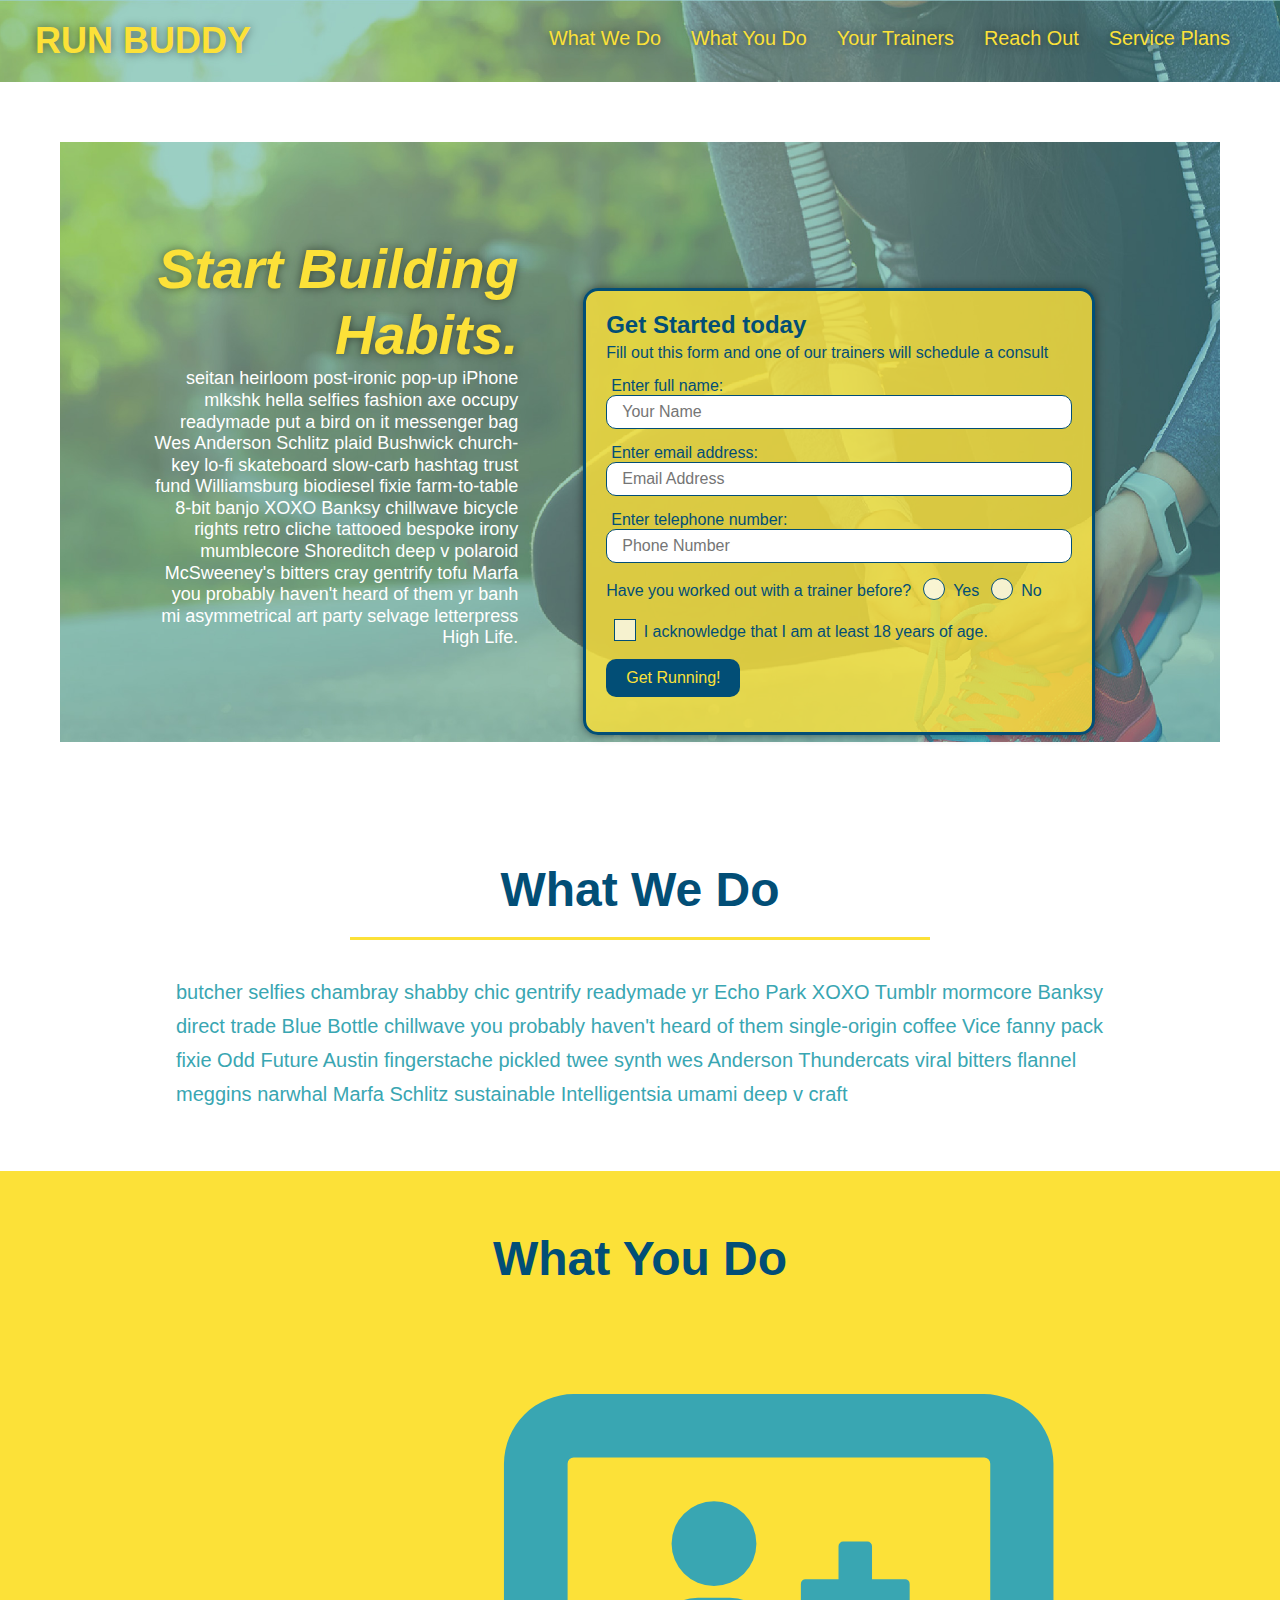
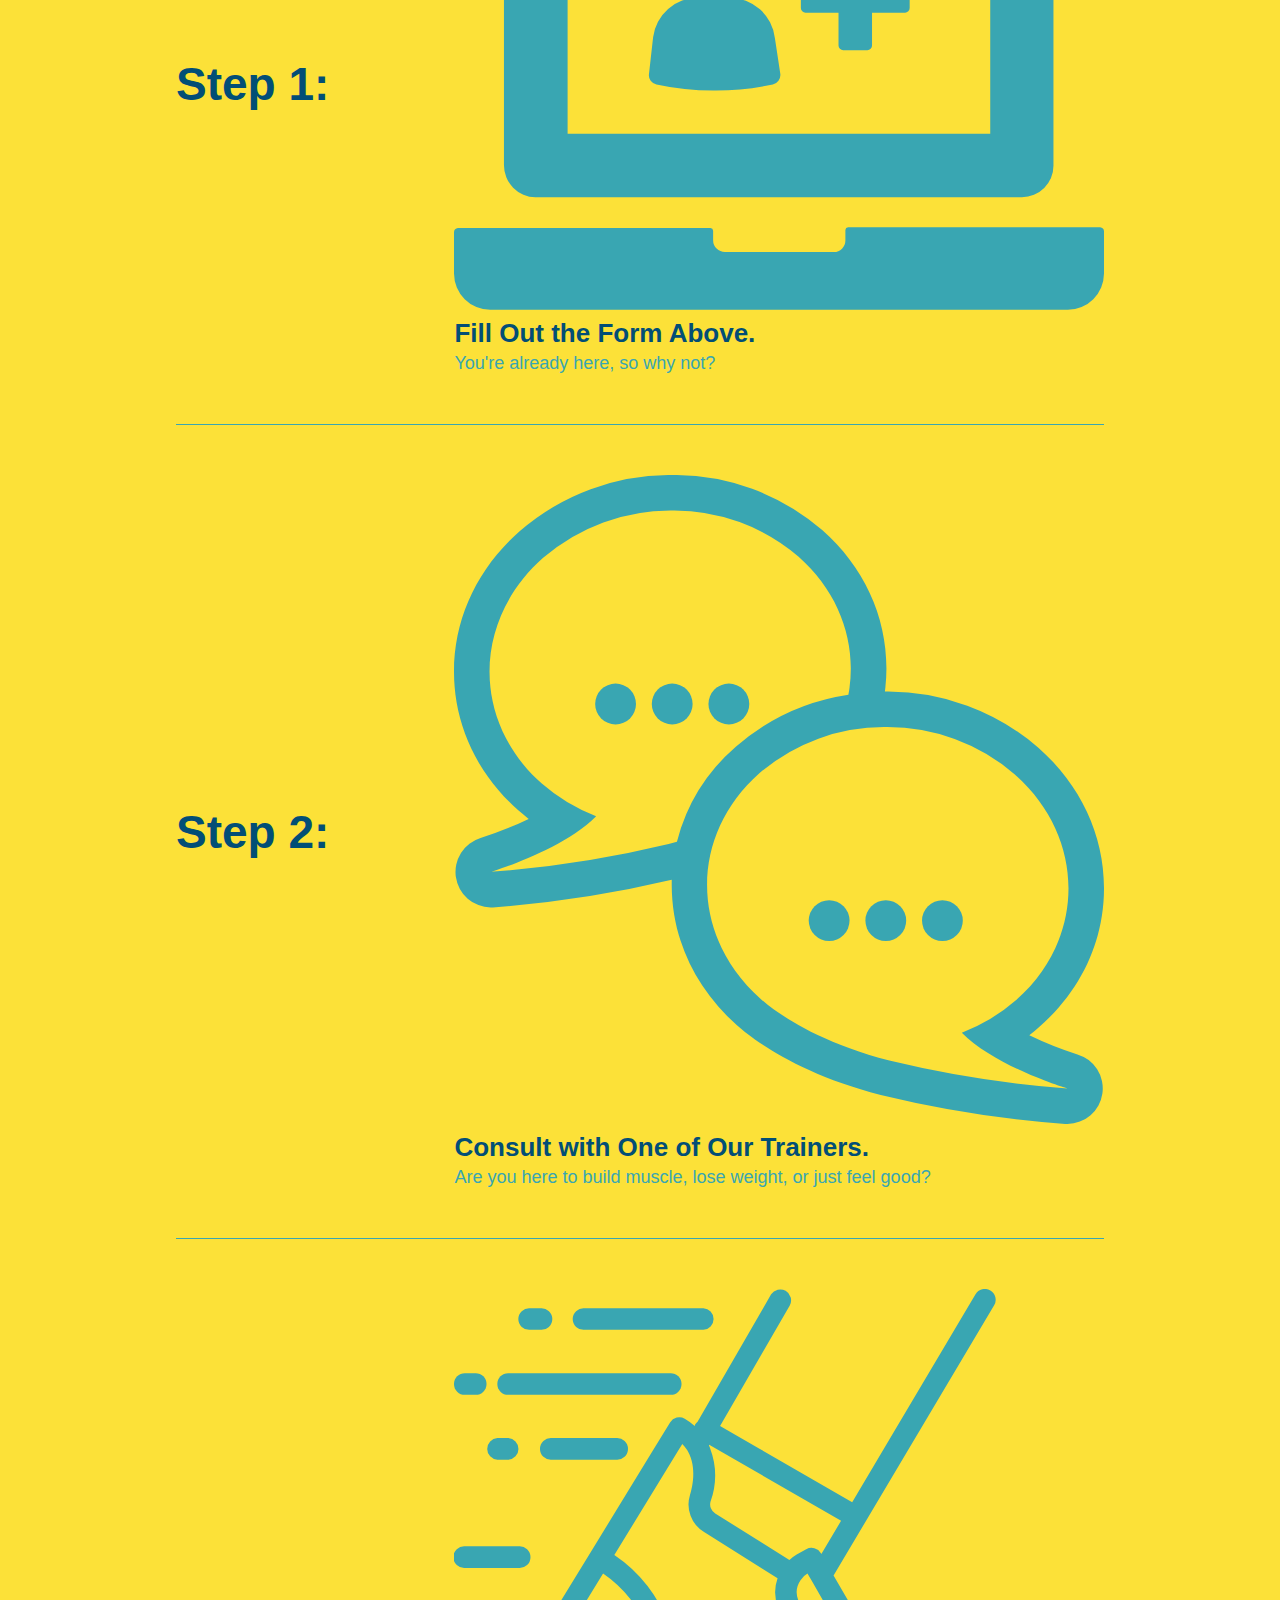
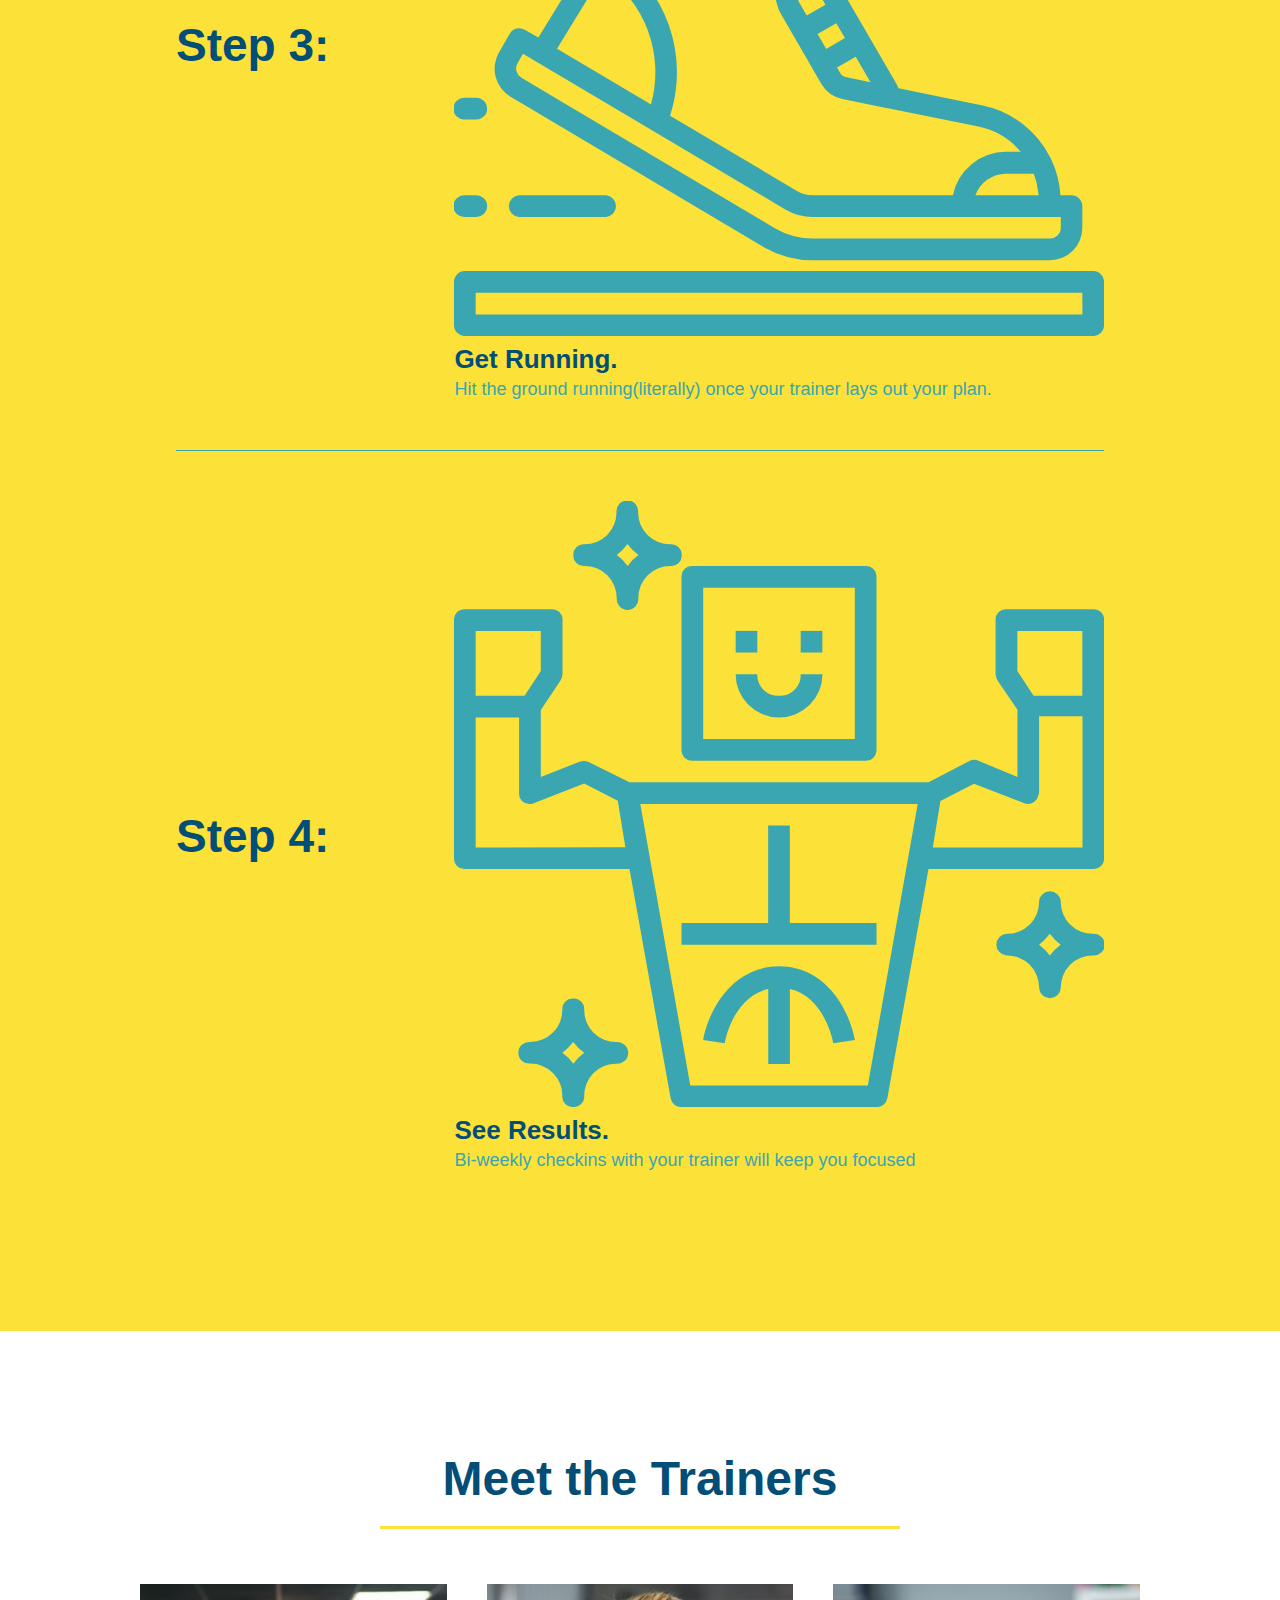
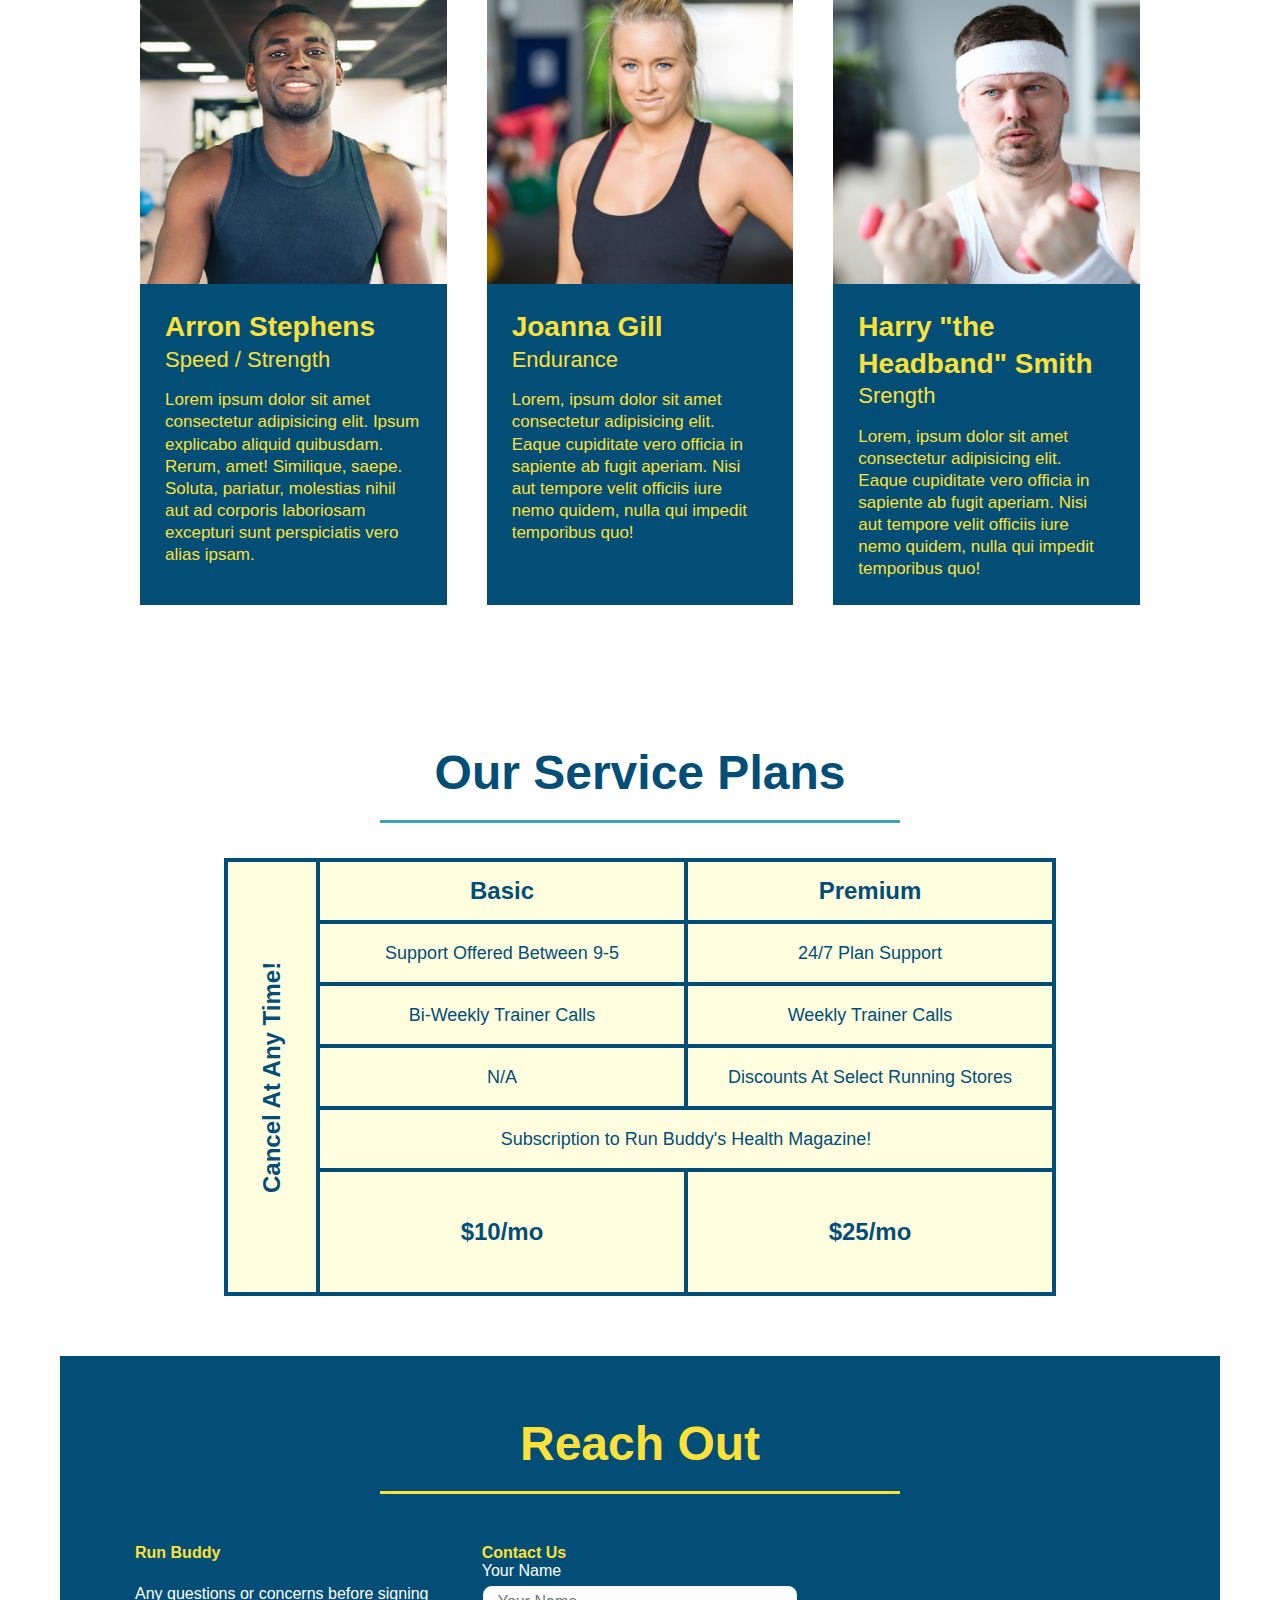
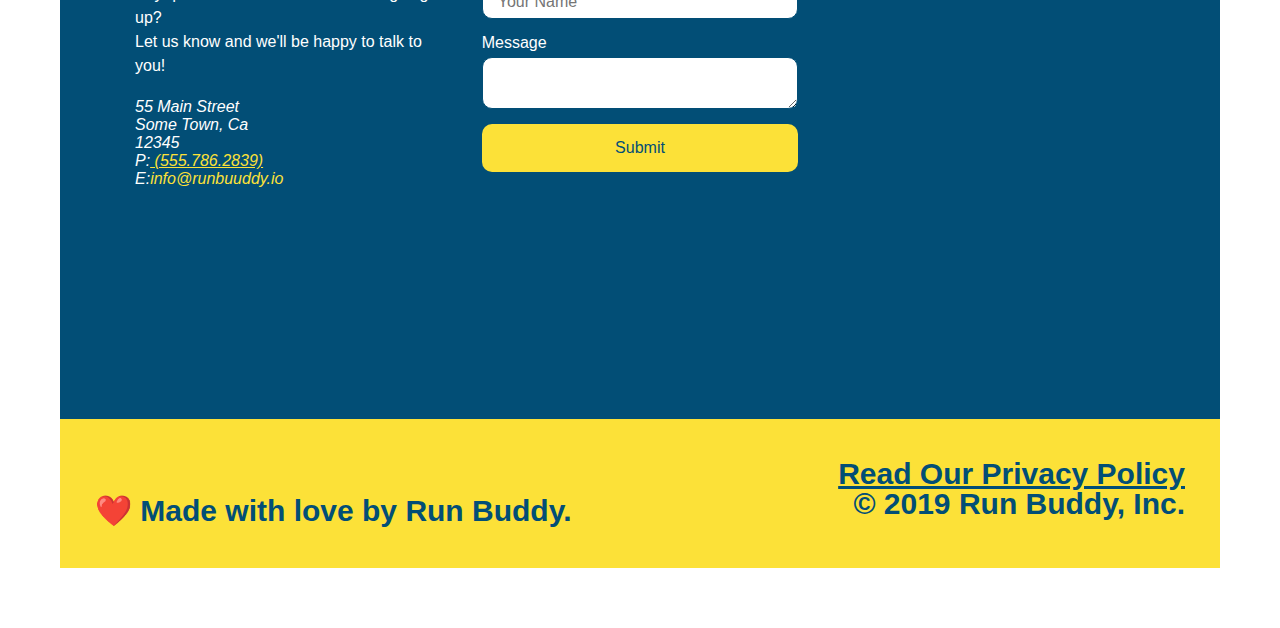
<file: index.html>
<!DOCTYPE html>
<html lang="en">

</html>

<head>
    <meta charset="UTF-8" />
    <title> runbuddy</title>
    <link rel="stylesheet" href="./assets/css/style.css" />

</head>

<body>

    <!-- navigation -->
    <header>
        <h1>
            <a href="/">RUN BUDDY</a>
        </h1>
        <nav>
            <!--Unordered list element-->
            <ul>
                <!--List item element-->
                <li>
                    <!--Achor Element-->
                    <a href="#what-we-do">What We Do</a>
                </li>
                <li>
                    <a href="#what-you-do">What You Do</a>
                </li>
                <li>
                    <a href="#your-trainers">Your Trainers</a>
                </li>
                <li>
                    <a href="#reach-out">Reach Out</a>
                </li>
                <li>
                    <a href="#service-plans">Service Plans</a>
                </li>
            </ul>

        </nav>
    </header>

    <!-- hero/jumbotron-->
    <section>
        <section class="hero">
            <div class="hero-cta">
                <h2>Start Building Habits.</h2>
                <p>
                    seitan heirloom post-ironic pop-up iPhone mlkshk hella selfies fashion axe occupy readymade put a
                    bird on it
                    messenger bag Wes Anderson Schlitz plaid Bushwick church-key lo-fi skateboard slow-carb hashtag
                    trust fund
                    Williamsburg biodiesel fixie farm-to-table 8-bit banjo XOXO Banksy chillwave bicycle rights retro
                    cliche
                    tattooed bespoke irony mumblecore Shoreditch deep v polaroid McSweeney's bitters cray gentrify tofu
                    Marfa you
                    probably haven't heard of them yr banh mi asymmetrical art party selvage letterpress High Life.
                </p>
            </div>
        </section>
        <div class="hero-form">
            <h3>Get Started today</h3>
            <p>Fill out this form and one of our trainers will schedule a consult</p>

            <!--Add form element -->
            <form>
                <label for="name">Enter full name:</label>
                <input type="text" placeholder="Your Name" name="name" id="name" class="form-input">
                <label for="email">Enter email address:</label>
                <input type="email" placeholder="Email Address" name="email" id="email" class="form-input">
                <label for="phone">Enter telephone number:</label>
                <input type="tel" placeholder="Phone Number" name="phone" id="phone" class="form-input">
                </p>
                <p>
                    Have you worked out with a trainer before?
                    <span class="radio-wrapper">
                        <input type="radio" name="trainer-confirm" id="trainer-yes">
                        <label for="trainer-yes">Yes</label>
                    </span>

                    <span class="radio-wrapper">
                        <input type="radio" name="trainer-confirm" id="trainer-no">
                        <label for="trainer-no">No</label>
                    </span>
                </p>
                <p>
                    <span class="checkbox-wrapper">
                        <input type="checkbox" name="age-confirm" id="checkbox">
                        <label for="checkbox">
                            I acknowledge that I am at least 18 years of age.</label>
                    </span>
                </p>

                <p>
                    <button type="submit">
                        Get Running!
                    </button>
                </p>
            </form>
        </div>
    </section>
    <!-- end hero-->

    <!--"what we do" section -->
    <section id="what-we-do" class="intro">
        <div class="flex-row">
            <h2 class="section-title primary-border">What We Do</h2>
        </div>
        <div class="flex-row">
            <p>
                butcher selfies chambray shabby chic gentrify readymade yr Echo Park XOXO Tumblr mormcore Banksy
                direct
                trade Blue Bottle chillwave you probably haven't heard of them single-origin coffee Vice fanny pack
                fixie Odd Future Austin fingerstache pickled twee synth wes Anderson Thundercats viral bitters
                flannel
                meggins narwhal Marfa Schlitz sustainable Intelligentsia umami deep v craft
            </p>
        </div>
    </section>

    <!--"what you do section-->
    <section id="what-you-do" class="steps">
        <div class="flex-row">
            <h2 class="section-title primary-border">What You Do</h2>
        </div>
        <!-- What you do step 1-->

        <div class="step">
            <h3>Step 1:</h3>
            <div class="step-info">
                <div class="step-img">
                    <img src="./assets/images/step-1.svg" alt="" />
                </div>

                <div class="step-text">
                    <h4>Fill Out the Form Above.</h4>
                    <p>You're already here, so why not?</p>
                </div>
            </div>
        </div>

        <!-- what you do step 2-->
        <div class="step">
            <h3>Step 2:</h3>
            <div class="step-info">
                <div class="step-img">
                    <img src="./assets/images/step-2.svg" alt="" />
                </div>
                <div class="step-text">
                    <h4>Consult with One of Our Trainers.</h4>
                    <p>Are you here to build muscle, lose weight, or just feel good?</p>
                </div>
            </div>
        </div>

        <!-- what you do step 3-->
        <div class="step">
            <h3>Step 3:</h3>
            <div class="step-info">
                <div class="step-img">
                    <img src="./assets/images/step-3.svg" alt="" />
                </div>
                <div class="step-text">
                    <h4>Get Running.</h4>
                    <p>Hit the ground running(literally) once your trainer lays out your plan.</p>
                </div>
            </div>
        </div>

        <!--what you do step 4-->
        <div class="step">
            <h3>Step 4:</h3>
            <div class="step-info">
                <div class="step-img">
                    <img src="./assets/images/step-4.svg" alt="" />
                </div>
                <div class="step-text">
                    <h4>See Results.</h4>
                    <p>Bi-weekly checkins with your trainer will keep you focused</p>
                </div>
            </div>
        </div>
    </section>

    <!--"meet the trainers section-->
    <section>
        <section id="your-trainers">
            <div class="flex-row">
                <h2 class="section-title primary-border">Meet the Trainers</h2>
            </div>

            <!-- first trainer bio-->
            <div class="trainers">
                <article class="trainer">

                    <div class="trainer-img trainer-1">
                        <div>
                            <h3>Arron Stephens</h3>
                            <h4>Speed / Strength</h4>
                        </div>
                    </div>

                    <div class="trainer-bio">
                        <h3>Arron Stephens</h3>
                        <h4>Speed / Strength</h4>
                        <p>Lorem ipsum dolor sit amet consectetur adipisicing elit. Ipsum explicabo aliquid quibusdam.
                            Rerum, amet! Similique, saepe. Soluta, pariatur, molestias nihil aut ad corporis laboriosam
                            excepturi sunt perspiciatis vero alias ipsam.
                        </p>
                    </div>
                </article>


                <!-- second trainer bio-->
                <article class="trainer">
                    <div class="trainer-img trainer-2">
                        <div>
                            <h3>Joanna Gill</h3>
                            <h4>Endurance</h4>
                        </div>
                    </div>

                    <div class="trainer-bio ">
                        <h3 class="trainer-name">Joanna Gill</h3>
                        <h4 class="trainer-role"> Endurance</h4>
                        <p>Lorem, ipsum dolor sit amet consectetur adipisicing elit. Eaque cupiditate vero officia in
                            sapiente ab fugit aperiam. Nisi aut tempore velit officiis iure nemo quidem, nulla qui
                            impedit
                            temporibus
                            quo!
                        </p>
                    </div>
                </article>

                <!-- thrid trainer bio-->
                <article class="trainer">
                    <div class="trainer-img trainer-3">
                        <div>
                            <h3>Harry "The Headband" Smith</h3>
                            <h4>Strength</h4>
                        </div>
                    </div>
                    <div class="trainer-bio">
                        <h3 class="trainer-name">Harry "the Headband" Smith</h3>
                        <h4 class="trainer-role">Srength</h4>
                        <p> Lorem, ipsum dolor sit amet consectetur adipisicing elit. Eaque cupiditate vero officia in
                            sapiente ab fugit aperiam. Nisi aut tempore velit officiis iure nemo quidem, nulla qui
                            impedit
                            temporibus
                            quo!
                        </p>
                    </div>
                </article>
            </div>
        </section>
        <!--end of trainer section-->

        <!--Service plan Grid section-->
        <section id="service-plans" class="services">
            <h2 class="section-title secondary-border">
                Our Service Plans
            </h2>
            <div class="service-grid-wrapper">

                <div class="service-grid-container">

                    <!--Headers-->
                    <div class="service-grid-item grid-head basic">
                        Basic
                    </div>

                    <div class="service-grid-item grid-head premium">
                        Premium
                    </div>


                    <!--Body-->
                    <div class="service-grid-item basic">
                        Support Offered Between 9-5
                    </div>

                    <div class="service-grid-item premium">
                        24/7 Plan Support
                    </div>

                    <div class="service-grid-item basic">
                        Bi-Weekly Trainer Calls
                    </div>

                    <div class="service-grid-item premium">
                        Weekly Trainer Calls
                    </div>

                    <div class="service-grid-item basic">
                        N/A
                    </div>

                    <div class="service-grid-item premium">
                        Discounts At Select Running Stores
                    </div>

                    <div class="service-grid-item both">
                        Subscription to Run Buddy's Health Magazine!
                    </div>

                    <div class="service-grid-item grid-price basic">
                        $10/mo
                    </div>

                    <div class="service-grid-item grid-price premium">
                        $25/mo
                    </div>

                    <div class="service-grid-item cancel">
                        Cancel At Any Time!
                    </div>

                </div>
                <!--div service-grid-container -->
            </div>
            <!--div service-grid-wrapper-->

        </section>
        <!-- End of service plan grid section-->

        <!-- section "reach out section -->
        <section id="reach-out" class="contact">
            <h2 class="section-title secondary border">Reach Out</h2>

            <div class="contact-info">
                <div>
                    <h3>Run Buddy</h3>
                    <p>
                        Any questions or concerns before signing up?
                        <br />
                        Let us know and we'll be happy to talk to you!
                    </p>

                    <address>
                        55 Main Street <br />
                        Some Town, Ca <br />
                        12345<br />
                        P:<a href="tel:555-RUN.BUDZ"> (555.786.2839)</a> <br />
                        E:<a hrf="mailto:info@runbuddy.io">info@runbuuddy.io</a>
                    </address>
                </div>

                <div class="contact-form">
                    <h3>Contact Us</h3>
                    <form>
                        <label for="contact-name">Your Name</label>
                        <input for="text" id="contact-name" placeholder="Your Name" />

                        <label for="contact-message">Message </label>
                        <textarea id="contact-message" placeholder="Message"> </textarea>

                        <button type="submit">Submit</button>
                    </form>
                </div>

                <iframe
                    src="https://www.google.com/maps/embed?pb=!1m18!1m12!1m3!1d3163.8036576113795!2d-77.43430678459409!3d37.53612537980365!2m3!1f0!2f0!3f0!3m2!1i1024!2i768!4f13.1!3m3!1m2!1s0x89b11118f08b411b%3A0xa4fd9fe69537322f!2s1322%20E%20Main%20St%2C%20Richmond%2C%20VA%2023219!5e0!3m2!1sen!2sus!4v1601320493126!5m2!1sen!2sus"
                    width="600" height="450" frameborder="0" style="border:0;" allowfullscreen="" aria-hidden="false"
                    tabindex="0"></iframe>

            </div>

        </section>

        <!-- footer-->
        <footer>
            <h2>
                <div>
                    <a href="Read Our Privacy Policy">Read Our Privacy Policy</a> <br />
                    &copy; 2019 Run Buddy, Inc. </div>

                <div>
                    <a href=./privacy-policy.html>
                    </a>
                </div> <br />

                ❤️ Made with love by Run Buddy.
            </h2>
        </footer>
</body>

</html>
</file>
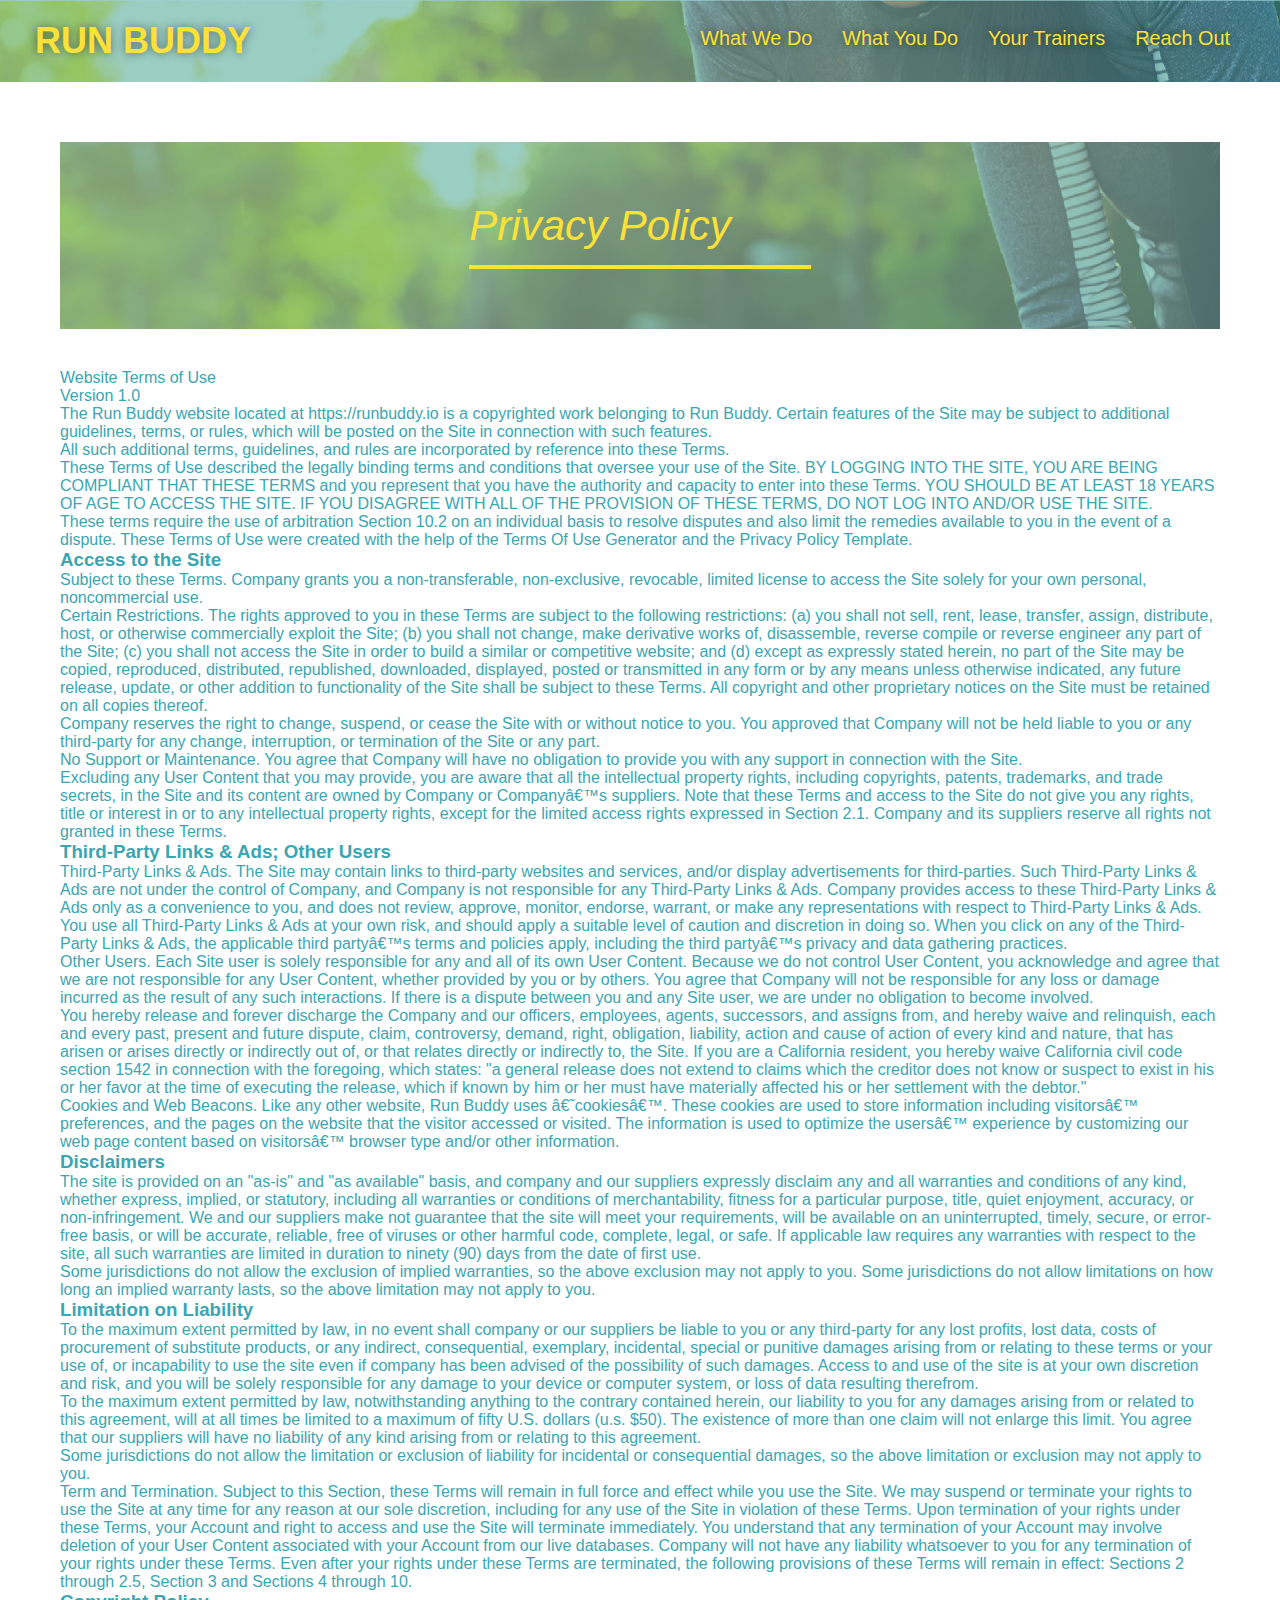
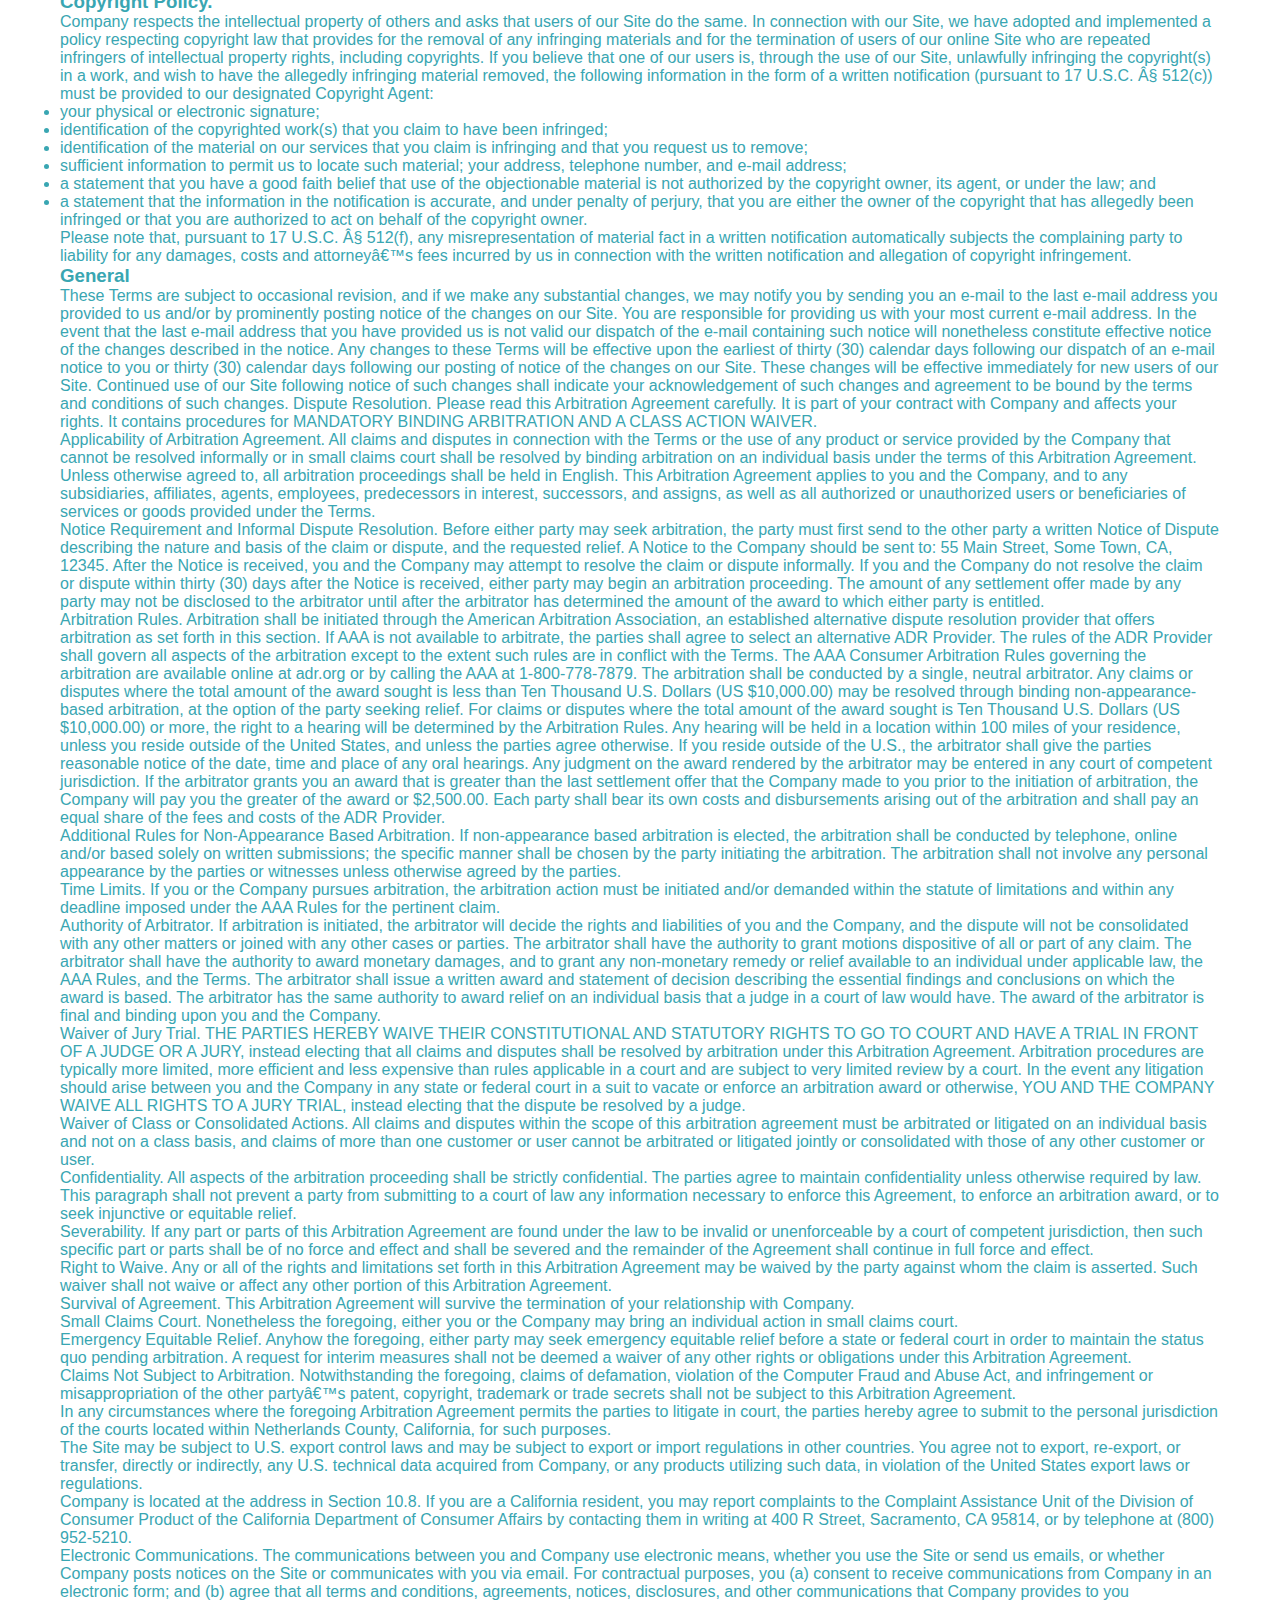
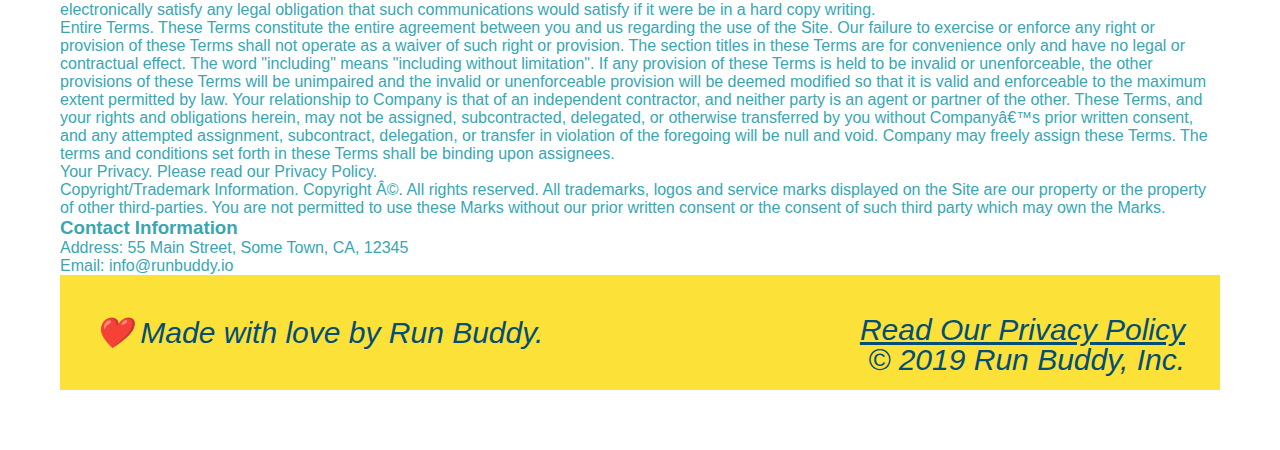
<file: privacy-policy.html>
<!DOCTYPE html>
<html lang="en">

<head>
  <meta charset="UTF-8" />
  <title> Privacy Policy Run Buddy </title>
  <link rel="stylesheet" href="./assets/css/style.css" />
  <link rel="secondary stylesheet" href="./assets/css/secondary-styles.css" />

</head>

<body>

  <!-- navigation -->
  <header>
    <h1>
      <a href="/">RUN BUDDY</a>
    </h1>
    <nav>
      <!--Unordered list element-->
      <ul>
        <!--List item element-->
        <li>
          <!--Achor Element-->
          <a href="./index.html#what-we-do">What We Do</a>
        </li>
        <li>
          <a href="./index.html#what-you-do">What You Do</a>
        </li>
        <li>
          <a href="./indexhtml#your-trainers">Your Trainers</a>
        </li>
        <li>
          <a href="./indexhtml#reach-out">Reach Out</a>
        </li>
      </ul>
    </nav>
  </header>

  <section>
    <section class="hero">
      <h2 class="page-title">
        Privacy Policy
      </h2>
    </section>

    <article class="secondary-content"></article>
    <p>
      Website Terms of Use
    </p>

    <p>
      Version 1.0
    </p>

    <p>
      The Run Buddy website located at https://runbuddy.io is a copyrighted work belonging to Run Buddy. Certain
      features of the Site may be subject to additional guidelines, terms, or rules, which will be posted on the Site
      in connection with such features.
    </p>

    <p>
      All such additional terms, guidelines, and rules are incorporated by reference into these Terms.
    </p>

    <p>
      These Terms of Use described the legally binding terms and conditions that oversee your use of the Site. BY
      LOGGING INTO THE SITE, YOU ARE BEING COMPLIANT THAT THESE TERMS and you represent that you have the authority
      and capacity to enter into these Terms. YOU SHOULD BE AT LEAST 18 YEARS OF AGE TO ACCESS THE SITE. IF YOU
      DISAGREE WITH ALL OF THE PROVISION OF THESE TERMS, DO NOT LOG INTO AND/OR USE THE SITE.
    </p>

    <p>
      These terms require the use of arbitration Section 10.2 on an individual basis to resolve disputes and also
      limit the remedies available to you in the event of a dispute. These Terms of Use were created with the help of
      the Terms Of Use Generator and the Privacy Policy Template.
    </p>

    <h3>
      Access to the Site
    </h3>

    <p>
      Subject to these Terms. Company grants you a non-transferable, non-exclusive, revocable, limited license to
      access the Site solely for your own personal, noncommercial use.
    </p>

    <p>
      Certain Restrictions. The rights approved to you in these Terms are subject to the following restrictions: (a)
      you shall not sell, rent, lease, transfer, assign, distribute, host, or otherwise commercially exploit the Site;
      (b) you shall not change, make derivative works of, disassemble, reverse compile or reverse engineer any part of
      the Site; (c) you shall not access the Site in order to build a similar or competitive website; and (d) except
      as expressly stated herein, no part of the Site may be copied, reproduced, distributed, republished, downloaded,
      displayed, posted or transmitted in any form or by any means unless otherwise indicated, any future release,
      update, or other addition to functionality of the Site shall be subject to these Terms. All copyright and other
      proprietary notices on the Site must be retained on all copies thereof.
    </p>

    <p>
      Company reserves the right to change, suspend, or cease the Site with or without notice to you. You approved
      that Company will not be held liable to you or any third-party for any change, interruption, or termination of
      the Site or any part.
    </p>

    <p>
      No Support or Maintenance. You agree that Company will have no obligation to provide you with any support in
      connection with the Site.
    </p>

    <p>
      Excluding any User Content that you may provide, you are aware that all the intellectual property rights,
      including copyrights, patents, trademarks, and trade secrets, in the Site and its content are owned by Company
      or Companyâ€™s suppliers. Note that these Terms and access to the Site do not give you any rights, title or
      interest in or to any intellectual property rights, except for the limited access rights expressed in Section
      2.1. Company and its suppliers reserve all rights not granted in these Terms.
    </p>

    <h3>
      Third-Party Links & Ads; Other Users
    </h3>

    <p>
      Third-Party Links & Ads. The Site may contain links to third-party websites and services, and/or display
      advertisements for third-parties. Such Third-Party Links & Ads are not under the control of Company, and Company
      is not responsible for any Third-Party Links & Ads. Company provides access to these Third-Party Links & Ads
      only as a convenience to you, and does not review, approve, monitor, endorse, warrant, or make any
      representations with respect to Third-Party Links & Ads. You use all Third-Party Links & Ads at your own risk,
      and should apply a suitable level of caution and discretion in doing so. When you click on any of the
      Third-Party Links & Ads, the applicable third partyâ€™s terms and policies apply, including the third partyâ€™s
      privacy and data gathering practices.
    </p>

    <p>
      Other Users. Each Site user is solely responsible for any and all of its own User Content. Because we do not
      control User Content, you acknowledge and agree that we are not responsible for any User Content, whether
      provided by you or by others. You agree that Company will not be responsible for any loss or damage incurred as
      the result of any such interactions. If there is a dispute between you and any Site user, we are under no
      obligation to become involved.
    </p>

    <p>
      You hereby release and forever discharge the Company and our officers, employees, agents, successors, and
      assigns from, and hereby waive and relinquish, each and every past, present and future dispute, claim,
      controversy, demand, right, obligation, liability, action and cause of action of every kind and nature, that has
      arisen or arises directly or indirectly out of, or that relates directly or indirectly to, the Site. If you are
      a California resident, you hereby waive California civil code section 1542 in connection with the foregoing,
      which states: "a general release does not extend to claims which the creditor does not know or suspect to exist
      in his or her favor at the time of executing the release, which if known by him or her must have materially
      affected his or her settlement with the debtor."
    </p>

    <p>
      Cookies and Web Beacons. Like any other website, Run Buddy uses â€˜cookiesâ€™. These cookies are used to store
      information including visitorsâ€™ preferences, and the pages on the website that the visitor accessed or visited.
      The information is used to optimize the usersâ€™ experience by customizing our web page content based on
      visitorsâ€™
      browser type and/or other information.
    </p>

    <h3>
      Disclaimers
    </h3>

    <p>
      The site is provided on an "as-is" and "as available" basis, and company and our suppliers expressly disclaim
      any and all warranties and conditions of any kind, whether express, implied, or statutory, including all
      warranties or conditions of merchantability, fitness for a particular purpose, title, quiet enjoyment, accuracy,
      or non-infringement. We and our suppliers make not guarantee that the site will meet your requirements, will be
      available on an uninterrupted, timely, secure, or error-free basis, or will be accurate, reliable, free of
      viruses or other harmful code, complete, legal, or safe. If applicable law requires any warranties with respect
      to the site, all such warranties are limited in duration to ninety (90) days from the date of first use.
    </p>

    <p>
      Some jurisdictions do not allow the exclusion of implied warranties, so the above exclusion may not apply to
      you. Some jurisdictions do not allow limitations on how long an implied warranty lasts, so the above limitation
      may not apply to you.
    </p>

    <h3>
      Limitation on Liability
    </h3>

    <p>
      To the maximum extent permitted by law, in no event shall company or our suppliers be liable to you or any
      third-party for any lost profits, lost data, costs of procurement of substitute products, or any indirect,
      consequential, exemplary, incidental, special or punitive damages arising from or relating to these terms or
      your use of, or incapability to use the site even if company has been advised of the possibility of such
      damages. Access to and use of the site is at your own discretion and risk, and you will be solely responsible
      for any damage to your device or computer system, or loss of data resulting therefrom.
    </p>

    <p>
      To the maximum extent permitted by law, notwithstanding anything to the contrary contained herein, our liability
      to you for any damages arising from or related to this agreement, will at all times be limited to a maximum of
      fifty U.S. dollars (u.s. $50). The existence of more than one claim will not enlarge this limit. You agree that
      our suppliers will have no liability of any kind arising from or relating to this agreement.
    </p>

    <p>
      Some jurisdictions do not allow the limitation or exclusion of liability for incidental or consequential
      damages, so the above limitation or exclusion may not apply to you.
    </p>

    <p>
      Term and Termination. Subject to this Section, these Terms will remain in full force and effect while you use
      the Site. We may suspend or terminate your rights to use the Site at any time for any reason at our sole
      discretion, including for any use of the Site in violation of these Terms. Upon termination of your rights under
      these Terms, your Account and right to access and use the Site will terminate immediately. You understand that
      any termination of your Account may involve deletion of your User Content associated with your Account from our
      live databases. Company will not have any liability whatsoever to you for any termination of your rights under
      these Terms. Even after your rights under these Terms are terminated, the following provisions of these Terms
      will remain in effect: Sections 2 through 2.5, Section 3 and Sections 4 through 10.
    </p>

    <h3>
      Copyright Policy.
    </h3>

    <p>
      Company respects the intellectual property of others and asks that users of our Site do the same. In connection
      with our Site, we have adopted and implemented a policy respecting copyright law that provides for the removal
      of any infringing materials and for the termination of users of our online Site who are repeated infringers of
      intellectual property rights, including copyrights. If you believe that one of our users is, through the use of
      our Site, unlawfully infringing the copyright(s) in a work, and wish to have the allegedly infringing material
      removed, the following information in the form of a written notification (pursuant to 17 U.S.C. Â§ 512(c)) must
      be provided to our designated Copyright Agent:
    </p>

    <ul>
      <li>
        your physical or electronic signature;
      </li>
      <li>
        identification of the copyrighted work(s) that you claim to have been infringed;
      </li>
      <li>
        identification of the material on our services that you claim is infringing and that you request us to remove;
      </li>
      <li>
        sufficient information to permit us to locate such material; your address, telephone number, and e-mail
        address;
      </li>
      <li>
        a statement that you have a good faith belief that use of the objectionable material is not authorized by the
        copyright owner, its agent, or under the law; and
      </li>
      <li>
        a statement that the information in the notification is accurate, and under penalty of perjury, that you are
        either the owner of the copyright that has allegedly been infringed or that you are authorized to act on
        behalf of the copyright owner.
      </li>
    </ul>

    <p>
      Please note that, pursuant to 17 U.S.C. Â§ 512(f), any misrepresentation of material fact in a written
      notification automatically subjects the complaining party to liability for any damages, costs and attorneyâ€™s
      fees incurred by us in connection with the written notification and allegation of copyright infringement.
    </p>

    <h3>
      General
    </h3>

    <p>
      These Terms are subject to occasional revision, and if we make any substantial changes, we may notify you by
      sending you an e-mail to the last e-mail address you provided to us and/or by prominently posting notice of the
      changes on our Site. You are responsible for providing us with your most current e-mail address. In the event
      that the last e-mail address that you have provided us is not valid our dispatch of the e-mail containing such
      notice will nonetheless constitute effective notice of the changes described in the notice. Any changes to these
      Terms will be effective upon the earliest of thirty (30) calendar days following our dispatch of an e-mail
      notice to you or thirty (30) calendar days following our posting of notice of the changes on our Site. These
      changes will be effective immediately for new users of our Site. Continued use of our Site following notice of
      such changes shall indicate your acknowledgement of such changes and agreement to be bound by the terms and
      conditions of such changes. Dispute Resolution. Please read this Arbitration Agreement carefully. It is part of
      your contract with Company and affects your rights. It contains procedures for MANDATORY BINDING ARBITRATION AND
      A CLASS ACTION WAIVER.
    </p>

    <p>
      Applicability of Arbitration Agreement. All claims and disputes in connection with the Terms or the use of any
      product or service provided by the Company that cannot be resolved informally or in small claims court shall be
      resolved by binding arbitration on an individual basis under the terms of this Arbitration Agreement. Unless
      otherwise agreed to, all arbitration proceedings shall be held in English. This Arbitration Agreement applies to
      you and the Company, and to any subsidiaries, affiliates, agents, employees, predecessors in interest,
      successors, and assigns, as well as all authorized or unauthorized users or beneficiaries of services or goods
      provided under the Terms.
    </p>

    <p>
      Notice Requirement and Informal Dispute Resolution. Before either party may seek arbitration, the party must
      first send to the other party a written Notice of Dispute describing the nature and basis of the claim or
      dispute, and the requested relief. A Notice to the Company should be sent to: 55 Main Street, Some Town, CA,
      12345. After the Notice is received, you and the Company may attempt to resolve the claim or dispute informally.
      If you and the Company do not resolve the claim or dispute within thirty (30) days after the Notice is received,
      either party may begin an arbitration proceeding. The amount of any settlement offer made by any party may not
      be disclosed to the arbitrator until after the arbitrator has determined the amount of the award to which either
      party is entitled.
    </p>

    <p>
      Arbitration Rules. Arbitration shall be initiated through the American Arbitration Association, an established
      alternative dispute resolution provider that offers arbitration as set forth in this section. If AAA is not
      available to arbitrate, the parties shall agree to select an alternative ADR Provider. The rules of the ADR
      Provider shall govern all aspects of the arbitration except to the extent such rules are in conflict with the
      Terms. The AAA Consumer Arbitration Rules governing the arbitration are available online at adr.org or by
      calling the AAA at 1-800-778-7879. The arbitration shall be conducted by a single, neutral arbitrator. Any
      claims or disputes where the total amount of the award sought is less than Ten Thousand U.S. Dollars (US
      $10,000.00) may be resolved through binding non-appearance-based arbitration, at the option of the party seeking
      relief. For claims or disputes where the total amount of the award sought is Ten Thousand U.S. Dollars (US
      $10,000.00) or more, the right to a hearing will be determined by the Arbitration Rules. Any hearing will be
      held in a location within 100 miles of your residence, unless you reside outside of the United States, and
      unless the parties agree otherwise. If you reside outside of the U.S., the arbitrator shall give the parties
      reasonable notice of the date, time and place of any oral hearings. Any judgment on the award rendered by the
      arbitrator may be entered in any court of competent jurisdiction. If the arbitrator grants you an award that is
      greater than the last settlement offer that the Company made to you prior to the initiation of arbitration, the
      Company will pay you the greater of the award or $2,500.00. Each party shall bear its own costs and
      disbursements arising out of the arbitration and shall pay an equal share of the fees and costs of the ADR
      Provider.
    </p>

    <p>
      Additional Rules for Non-Appearance Based Arbitration. If non-appearance based arbitration is elected, the
      arbitration shall be conducted by telephone, online and/or based solely on written submissions; the specific
      manner shall be chosen by the party initiating the arbitration. The arbitration shall not involve any personal
      appearance by the parties or witnesses unless otherwise agreed by the parties.
    </p>

    <p>
      Time Limits. If you or the Company pursues arbitration, the arbitration action must be initiated and/or demanded
      within the statute of limitations and within any deadline imposed under the AAA Rules for the pertinent claim.
    </p>

    <p>
      Authority of Arbitrator. If arbitration is initiated, the arbitrator will decide the rights and liabilities of
      you and the Company, and the dispute will not be consolidated with any other matters or joined with any other
      cases or parties. The arbitrator shall have the authority to grant motions dispositive of all or part of any
      claim. The arbitrator shall have the authority to award monetary damages, and to grant any non-monetary remedy
      or relief available to an individual under applicable law, the AAA Rules, and the Terms. The arbitrator shall
      issue a written award and statement of decision describing the essential findings and conclusions on which the
      award is based. The arbitrator has the same authority to award relief on an individual basis that a judge in a
      court of law would have. The award of the arbitrator is final and binding upon you and the Company.
    </p>

    <p>
      Waiver of Jury Trial. THE PARTIES HEREBY WAIVE THEIR CONSTITUTIONAL AND STATUTORY RIGHTS TO GO TO COURT AND HAVE
      A TRIAL IN FRONT OF A JUDGE OR A JURY, instead electing that all claims and disputes shall be resolved by
      arbitration under this Arbitration Agreement. Arbitration procedures are typically more limited, more efficient
      and less expensive than rules applicable in a court and are subject to very limited review by a court. In the
      event any litigation should arise between you and the Company in any state or federal court in a suit to vacate
      or enforce an arbitration award or otherwise, YOU AND THE COMPANY WAIVE ALL RIGHTS TO A JURY TRIAL, instead
      electing that the dispute be resolved by a judge.
    </p>

    <p>
      Waiver of Class or Consolidated Actions. All claims and disputes within the scope of this arbitration agreement
      must be arbitrated or litigated on an individual basis and not on a class basis, and claims of more than one
      customer or user cannot be arbitrated or litigated jointly or consolidated with those of any other customer or
      user.
    </p>

    <p>
      Confidentiality. All aspects of the arbitration proceeding shall be strictly confidential. The parties agree to
      maintain confidentiality unless otherwise required by law. This paragraph shall not prevent a party from
      submitting to a court of law any information necessary to enforce this Agreement, to enforce an arbitration
      award, or to seek injunctive or equitable relief.
    </p>

    <p>
      Severability. If any part or parts of this Arbitration Agreement are found under the law to be invalid or
      unenforceable by a court of competent jurisdiction, then such specific part or parts shall be of no force and
      effect and shall be severed and the remainder of the Agreement shall continue in full force and effect.
    </p>

    <p>
      Right to Waive. Any or all of the rights and limitations set forth in this Arbitration Agreement may be waived
      by the party against whom the claim is asserted. Such waiver shall not waive or affect any other portion of this
      Arbitration Agreement.
    </p>

    <p>
      Survival of Agreement. This Arbitration Agreement will survive the termination of your relationship with
      Company.
    </p>

    <p>
      Small Claims Court. Nonetheless the foregoing, either you or the Company may bring an individual action in small
      claims court.
    </p>

    <p>
      Emergency Equitable Relief. Anyhow the foregoing, either party may seek emergency equitable relief before a
      state or federal court in order to maintain the status quo pending arbitration. A request for interim measures
      shall not be deemed a waiver of any other rights or obligations under this Arbitration Agreement.
    </p>

    <p>
      Claims Not Subject to Arbitration. Notwithstanding the foregoing, claims of defamation, violation of the
      Computer Fraud and Abuse Act, and infringement or misappropriation of the other partyâ€™s patent, copyright,
      trademark or trade secrets shall not be subject to this Arbitration Agreement.
    </p>

    <p>
      In any circumstances where the foregoing Arbitration Agreement permits the parties to litigate in court, the
      parties hereby agree to submit to the personal jurisdiction of the courts located within Netherlands County,
      California, for such purposes.
    </p>

    <p>
      The Site may be subject to U.S. export control laws and may be subject to export or import regulations in other
      countries. You agree not to export, re-export, or transfer, directly or indirectly, any U.S. technical data
      acquired from Company, or any products utilizing such data, in violation of the United States export laws or
      regulations.
    </p>

    <p>
      Company is located at the address in Section 10.8. If you are a California resident, you may report complaints
      to the Complaint Assistance Unit of the Division of Consumer Product of the California Department of Consumer
      Affairs by contacting them in writing at 400 R Street, Sacramento, CA 95814, or by telephone at (800) 952-5210.
    </p>

    <p>
      Electronic Communications. The communications between you and Company use electronic means, whether you use the
      Site or send us emails, or whether Company posts notices on the Site or communicates with you via email. For
      contractual purposes, you (a) consent to receive communications from Company in an electronic form; and (b)
      agree that all terms and conditions, agreements, notices, disclosures, and other communications that Company
      provides to you electronically satisfy any legal obligation that such communications would satisfy if it were be
      in a hard copy writing.
    </p>

    <p>
      Entire Terms. These Terms constitute the entire agreement between you and us regarding the use of the Site. Our
      failure to exercise or enforce any right or provision of these Terms shall not operate as a waiver of such right
      or provision. The section titles in these Terms are for convenience only and have no legal or contractual
      effect. The word "including" means "including without limitation". If any provision of these Terms is held to be
      invalid or unenforceable, the other provisions of these Terms will be unimpaired and the invalid or
      unenforceable provision will be deemed modified so that it is valid and enforceable to the maximum extent
      permitted by law. Your relationship to Company is that of an independent contractor, and neither party is an
      agent or partner of the other. These Terms, and your rights and obligations herein, may not be assigned,
      subcontracted, delegated, or otherwise transferred by you without Companyâ€™s prior written consent, and any
      attempted assignment, subcontract, delegation, or transfer in violation of the foregoing will be null and void.
      Company may freely assign these Terms. The terms and conditions set forth in these Terms shall be binding upon
      assignees.
    </p>

    <p>
      Your Privacy. Please read our Privacy Policy.
    </p>

    <p>
      Copyright/Trademark Information. Copyright Â©. All rights reserved. All trademarks, logos and service marks
      displayed on the Site are our property or the property of other third-parties. You are not permitted to use
      these Marks without our prior written consent or the consent of such third party which may own the Marks.
    </p>

    <h3>
      Contact Information
    </h3>

    <p>
      Address: 55 Main Street, Some Town, CA, 12345
    </p>

    <p>
      Email: info@runbuddy.io
    </p>

    </article>


    <!-- footer-->
    <footer>
      <h2>
        <div>
          <a href="#">Read Our Privacy Policy </a> <br />
          &copy; 2019 Run Buddy, Inc. </div>

        ❤️ Made with love by Run Buddy.
      </h2>
    </footer>

</body>

</html>
</file>
<file: assets/css/style.css>
:root{
    --primary-color: #fce138;
    --secondary-color: #024e76;
    --tertiary-color: #39a6b2;
}

*{
    margin: 0;
    padding: 0;
    box-sizing: border-box;
}


body {
    font-family: Helvetica,Arial, sans-serif;
    color: var(--tertiary-color);
}
/* apply styles to <header> */
header{
padding: 20px 35px;
background-color: var(--tertiary-color);
display: flex;
justify-content: space-between;
flex-wrap: wrap;
position: -webkit-sticky;
position: sticky;
top: 0;
background-image: url("../images/hero-bg.jpg");
background-size:  cover;
background-position: 80%;
background-attachment: fixed;
z-index: 9999;
}

header nav ul{
    display: flex;
    flex-wrap: wrap;
    justify-content: space-between;
    align-items: center;
    list-style: none;
}

header nav ul li a{
    padding: 10px 15px;
    font-weight: lighter;
    font-size: 1.55vw;
    text-shadow: 0 0 10px rgba(0, 0, 0, 0.5);  
}
header nav ul li a:hover{
    background: var(--primary-color);
    color: var(--secondary-color);
    border-radius: 15px;
    text-shadow: none;
}

    header h1 {
        font-weight: bold;
        font-size: 36px;
        color: var(--primary-color);
        margin: 0;
        text-shadow: 0 0 10px rgba(0, 0, 0, 0.5);
       
    }
    header a{    
        text-decoration: none;   
        color: var(--primary-color);
    }

    header nav{ 
    margin: 7px 0;
    }

  section{
    padding: 60px;
}
/*Hero Style Start*/
.hero{
    background-image: url("../images/hero-bg.jpg");
    height: 600px;
    background-size:  cover;
    background-position: 80%;
    position: relative;
    align-items: flex-start;
    background-attachment: fixed;
}
 /*--alternative border format = border: solid 3px #024e76;--*/
 .hero-cta{
     width: 35%;
     text-align: right;
     margin: 3.3%;
     color: #ffff;
     font-size: 18px;
     line-height: 1.2;

 }
 .hero-cta h2{
     font-style: italic;
     font-size: 55px;
     color: var(--primary-color);
     text-shadow: 0 0 10px rgba(0, 0, 0, 0.5);
 }

.hero-form{
    background-color: rgba(252, 225, 56, 0.8);
    padding: 20px;
    width: 40%;
    color:var(--secondary-color);
    border-radius: 15px;
    border-style: solid;
    border-width: 3px;
    border-color:var(--secondary-color);
    position: absolute; /*had to change parent to relative*/
    bottom: 120px;
    right: 140px;
    margin: 3.5%;
    box-shadow: 0 0 10px rgba(0, 0, 0, 0.5);
    }
 .hero-form h3{
    font-size: 24px;
     margin: 0;
}
.hero-form p{
    margin: 5px 0 15px 0;
    display: block;
}
.form-input{
    border: 1px solid var(--secondary-color);
    border-radius: 10px;
    display: block;
    padding: 7px 15px;
    font-size: 16px;
    color: var(--secondary-color);
    width: 100%;
    margin-bottom: 15px;
}
.form-input:focus{
    background-color: rgba(255, 255, 255, 1);
    outline: none;
}
.hero-form label{
    margin: 0 5px;
}
.hero-form button{
    background-color: var(--secondary-color);
    color: var(--primary-color);
    border: none;
    padding: 10px 20px;
    font-size: 16px;
    border-radius: 10px;
}
.hero-form button:hover{
    background-color: var(--tertiary-color);
}

.checkbox-wrapper input, .radio-wrapper input {
    opacity: 0
}

.checkbox-wrapper label, .radio-wrapper label{
    position: relative;
    left: 10px;
    margin: 10px;
    line-height: 1.6;
}

.checkbox-wrapper label::before, .radio-wrapper label::before{
    content: "";
    height: 20px;
    width: 20px;
    background: rgba(255, 255, 255, 0.75);
    border: 1px solid var(--secondary-color);
    position: absolute;
    top: -4px;
    left: -30px;
}
.radio-wrapper label::before{
    border-radius: 50%;
}

.radio-wrapper label::after{
  content: "";
    height: 20px;
    width: 20px;  
    border-radius: 50%;
    background: var(--secondary-color);
    position: absolute;
    left: -29px;
    top: -3px;
    background-image: radial-gradient (circle, #39a6b2, var(--secondary-color));
}

.checkbox-wrapper label::after{
    content: "";
    height: 6px;
    width: 14px;
    border-left: 2px solid var(--secondary-color);
    border-bottom: 2px solid var(--secondary-color);
    position: absolute;
    left: -26px;
    top: 1px;
    transform: rotate(-58deg);
}

.checkbox-wrapper input+label::after,.radio-wrapper input+label::after {
  content: none;
}

.checkbox-wrapper input:checked+label::after, 
.radio-wrapper input:checked+label::after {
  content: "";
}

/*HERO STYLES END*/

/*What we you do*/
.flex-row{
    display: flex;
}

.section-title{
    font-size: 48px;
    border-bottom: 3px solid;
    color: var(--secondary-color);
    padding-bottom: 20px;
    text-align: center;
    margin: 0 auto 35px auto;
    width: 50%;
}
.primary-border{
    border-color: var(--primary-color);
}
.secondary-border{
    border-color: var(--tertiary-color);
}

.intro p{
    line-height: 1.7;
    color: #39a6b2;
    width: 80%;
    font-size: 20px;
    margin: 0 auto; /*added to center text for p width <100% - note does not work for height*/
    text-align: auto;
}
.steps{
     background: var(--primary-color);
}
.step{
    margin: 50px auto;
    padding-bottom: 50px;
    width: 80%;
    display: flex;
    flex-wrap: flex;
    align-items: center;
    justify-content: space-between;
     border-bottom: 1px solid #39a6b2;
}
.step h3{
    color: var(--secondary-color);
    font-size: 46px;
    flex: 1 30%;
  }

.step-info{
      flex: 2 70%
  }
  .step-img{
      flex: 1 12%;
      margin: right;
  }
  .step-img img{
      max-width: 100;
  }
.step-text p{
    color: #39a6b2;
    font-size: 18px;
    flex: 12;
}
.step-text h4{
    font-size: 26px;
    line-height: 1.5;
    color: var(--secondary-color);
}

.step:last-child {
    border: none;   
}

/*Trainer Section*/

  .trainers{
      width: 100%;
      margin: 0 auto;
      display: flex;
      flex-wrap: wrap;
      justify-content: space-around;
  }

.trainer {
  margin: 20px;
  background: var(--secondary-color);
  color: var(--primary-color);
  flex: 1;
}
.trainer div{
    position: relative;
}

 .trainer-img{
    width: 100%;
    min-height: 300px;
    background-size: cover;
    display: flex;
    padding: 15px;
    align-items: flex-end;
  }

  .trainer-img::after{
      content: "";
      height: 100%;
      width: 100%;
      background: rgba(252,225,56,0.3);
      background-image: linear-gradient(rgba(252, 225, 56, 0.3));
      position: absolute;
      top: 0;
      left: 0;
      opacity: 0;
      transition: 05.s ease-in-out;
  }
  article:hover .trainer-img::after{
      content:"";
      opacity: 1;
  }
  .trainer-img h3{
      position: relative;
      top: 200px;
      z-index: 9;
      font-size: 28px;
      margin-bottom: 5px;
      transition: 0.6s;
    }
    .trainer-img h4{
        position: relative;
        top: 200px;
        z-index: 10;
        font-size: 22px;
        font-weight: lighter;
        transition: 06.s;
        transition-delay: 100ms;
    }
    .trainer-img div{
        overflow: hidden;
    }
    .trainer:hover .trainer-img h3, .trainer:hover .trainer-img h4{
        top: 0px;
    }
        
.trainer-bio{
    padding: 25px;
    line-height: 1.3;
}
.text-left{
    text-align: left;
}
.text-right{
    text-align: right;
}
.trainer-bio h3{
    font-size: 28px;
  
}
.trainer-bio h4{
    font-weight: lighter;
    font-size: 22px;
    margin-bottom: 15px;
}
.trainer-bio p{
    font-size: 17px;
    }

    .trainer-1{
        background-image: url("../images/trainer-1.jpg")
    }
    .trainer-2{
        background-image: url("../images/trainer-2.jpg")
    }
    .trainer-3{
        background-image: url("../images/trainer-3.jpg")
        }    }
 /*SERVICE STYLES BEGIN */
 .services{
     background: var(--primary-color);
 }
 .service-grid-wrapper{
     display: flex;
     width: 100%;
     justify-content: center;
 }
.service-grid-container{
    background: lightyellow;
    width: 80%;
    display: grid;
    /* repeat(iterator, size) */
    grid-template-columns: 1fr repeat(2, 4fr);
    grid-template-rows: repeat(5, 1fr) 2fr;
    border: 2px solid var(--secondary-color);
    color: var(--secondary-color);
    font-size: 18px;
}
.service-grid-item{
    padding: 15px 0;
    border: 2px solid var(--secondary-color);
    display: flex;
    align-items: center;
    justify-content: center;
    text-align: center;
}
/* specific match*/
.service-grid-item.basic{
    grid-column: 2 / span 1;
}
.service-grid-item.both{
    grid-column: 2 / span 2;
}
.service-grid-item.cancel{
    writing-mode: vertical-lr;
    grid-column: 1;
    grid-row: 1 /-1;
    transform: rotate(180deg);
    }
.grid-head, .grid-price, .service-grid-item.cancel{
    font-size:1.5rem;
    font-weight: bold;
}
   
/* REACH OUT STYLES START */

.contact{
        background: var(--secondary-color);
}
.contact h2{
    color: var(--primary-color);
}
.contact-info>*{
    flex: 1;
    margin: 15px;
}
.contact-info iframe{
   height: 400px;
}
.contact-info div{
    color: white;
}
.contact-info{
    display: flex;
    justify-content: space-between;
    flex-wrap: wrap;
}
.contact-info h3{
    color: var(--primary-color);
    font-size: 16px
}
.contact-info p, contact-info address{
    margin: 20px 0;
    line-height: 1.5;
    font-size: 16px;
    font-style: normal;
}
.contact-info a{
    color: var(--primary-color);
}
.contact-form input, .contact-form textarea{
    border: 1px solid var(--secondary-color);
    border-radius: 10px;
    display: block;
    padding: 7px 15px;
    font-size: 16px;
    color: var(--secondary-color);
    width: 100%;
    margin-bottom: 15px;
    margin-top: 5px;
  }
  .contact-form input:focus, .contact-form textarea:focus{
      background-color: rgba(255,255,255,1);
      outline: none;

  }

  .contact-form button{
      width: 100%;
      border: none;
      border-radius: 10px; 
      background: var(--primary-color);
      color: var(--secondary-color);
      text-align: center;
      padding: 15px 0;
      font-size: 16px;
  }
  .contact-form button:hover{
      color: var(--primary-color);
      background: var(--tertiary-color);
  }

/* REACH OUT STYLES END */
        
footer{
    background: var(--primary-color);
    width: 100%;
    padding: 40px 35px;
}

footer h2 {
    display: inline;
    color: #024e76;
    font-size: 30px;
    margin: 0;
}
footer div{
    float: right;
    line-height: 1;
    text-align: right;
}

footer a{
    color: var(--secondary-color);
}

/* MEDIA QUERY FOR SMALLER DESKTOP SCREENS AND SMALLER */ /*this will be applied on any screen smaller than 980px */
@media screen and (max-width: 980px){
    header{
       justify-content:  center;
       position: relative;
    }
    header h1{
        width: 100%;
        text-align: center;
    }
    header nav ul li a{
        font-size: 20px;
    }
    header h1 a{
       
        color: tomato;
    }
    .hero-cta, .hero-form{
        width: 100%;
    }
    .hero-cta {
        text-align: center;
    }
    .section-title{
        width: 80%;
    }
    .trainer{
        flex: 0 70%;
    }
    .contact-info iframe{
        flex: 1 100%;

    }
    footer h2, footer div{
        text-align: center;
        width: 100%;
    }
    /*header and footer are both elements of flex containers, we only hd to tell both their childen to be 100% width*/
}
  
/* MEDIA QUERY FOR TABLETS SMALLER */
@media screen and (max-width: 768px){
    header h1 a{
        /*this will be applied on any screen between 768px - 575px */
        font-size: 80px;
    }
    section{
        padding: 30px 15px;
    }
    .step h3{
        flex: 1 100%;
        text-align: center;
    }
    .step-info{
        flex: 2 100%;
        text-align: center;
        justify-content: center;
    }
    .step-img{
        flex: 0 32%;
        margin-right: 0;
        margin-top: 15px;
        margin-bottom: 15px;
        }
        .step-text{
            flex: 100%;
            
        } .trainer-img h3, .trainer-img h4, .trainer-img::after{
       display: none;
   }

    .service-grid-container{
        grid-template-columns: 1fr 1fr;
    }
    .service-grid-item.basic{
        grid-column: 1;
    }
    .service-grid-item.both{
        grid-column: 1/ -1;
    }
    .service-grid-item.cancel{
        transform: none;
        writing-mode: unset;
        grid-column: 1 / -1;
        grid-row: -1;
    }
}
/* MEDIA QUERY FOR MOBILE PHONES  AND SMALLER */
@media screen and (max-width: 575px){
    header h1 {
        /*this will be applied on any screen smaller than 980px */
        font-size: 100px;
    }
    .hero-form button{
        width: 100%
    }
    .section-title{
        width: 95%;
   }
   .intro p{
       width: 100%;
   }
   .trainer {
       flex: 0 100%;
   }
  
   .contact-info{
       text-align: center;
    }
    .contact-info> *{
        flex: 0 100%;
    }
    .contact-form {
        order: 3;
    }
}
</file>
<file: assets/css/secondary-styles.css>
.hero{
  background-position: bottom;
  height: auto;
  text-align: center;
  margin-bottom: 40px;
}

.page-title{
  color: #fce138;
}

h2{
  display: inline-block;
  border-bottom: 4px solid #fce138;
  padding: 0 80px 15px 0;
  font-weight: normal;
  font-size: 42px;
  font-style: italic;
  }

.secondary-content{
  width: 80%;
  margin: center;
  color: #024e76;
}  

.secondary-content h3{
  font-size: 25px;
  margin: 20px 0 0 20px;
}

.secondary-content p{
  font-size: 16px;
  line-height: 1.5;
  margin: 20px 0 0 20px;
}

.secondary-content ul{
  margin: 15px 20px 20px 15px;
}

.secondary-content li{
  color: #39a6b2;
  margin: 10px 0 0 10p;
}
</file>
